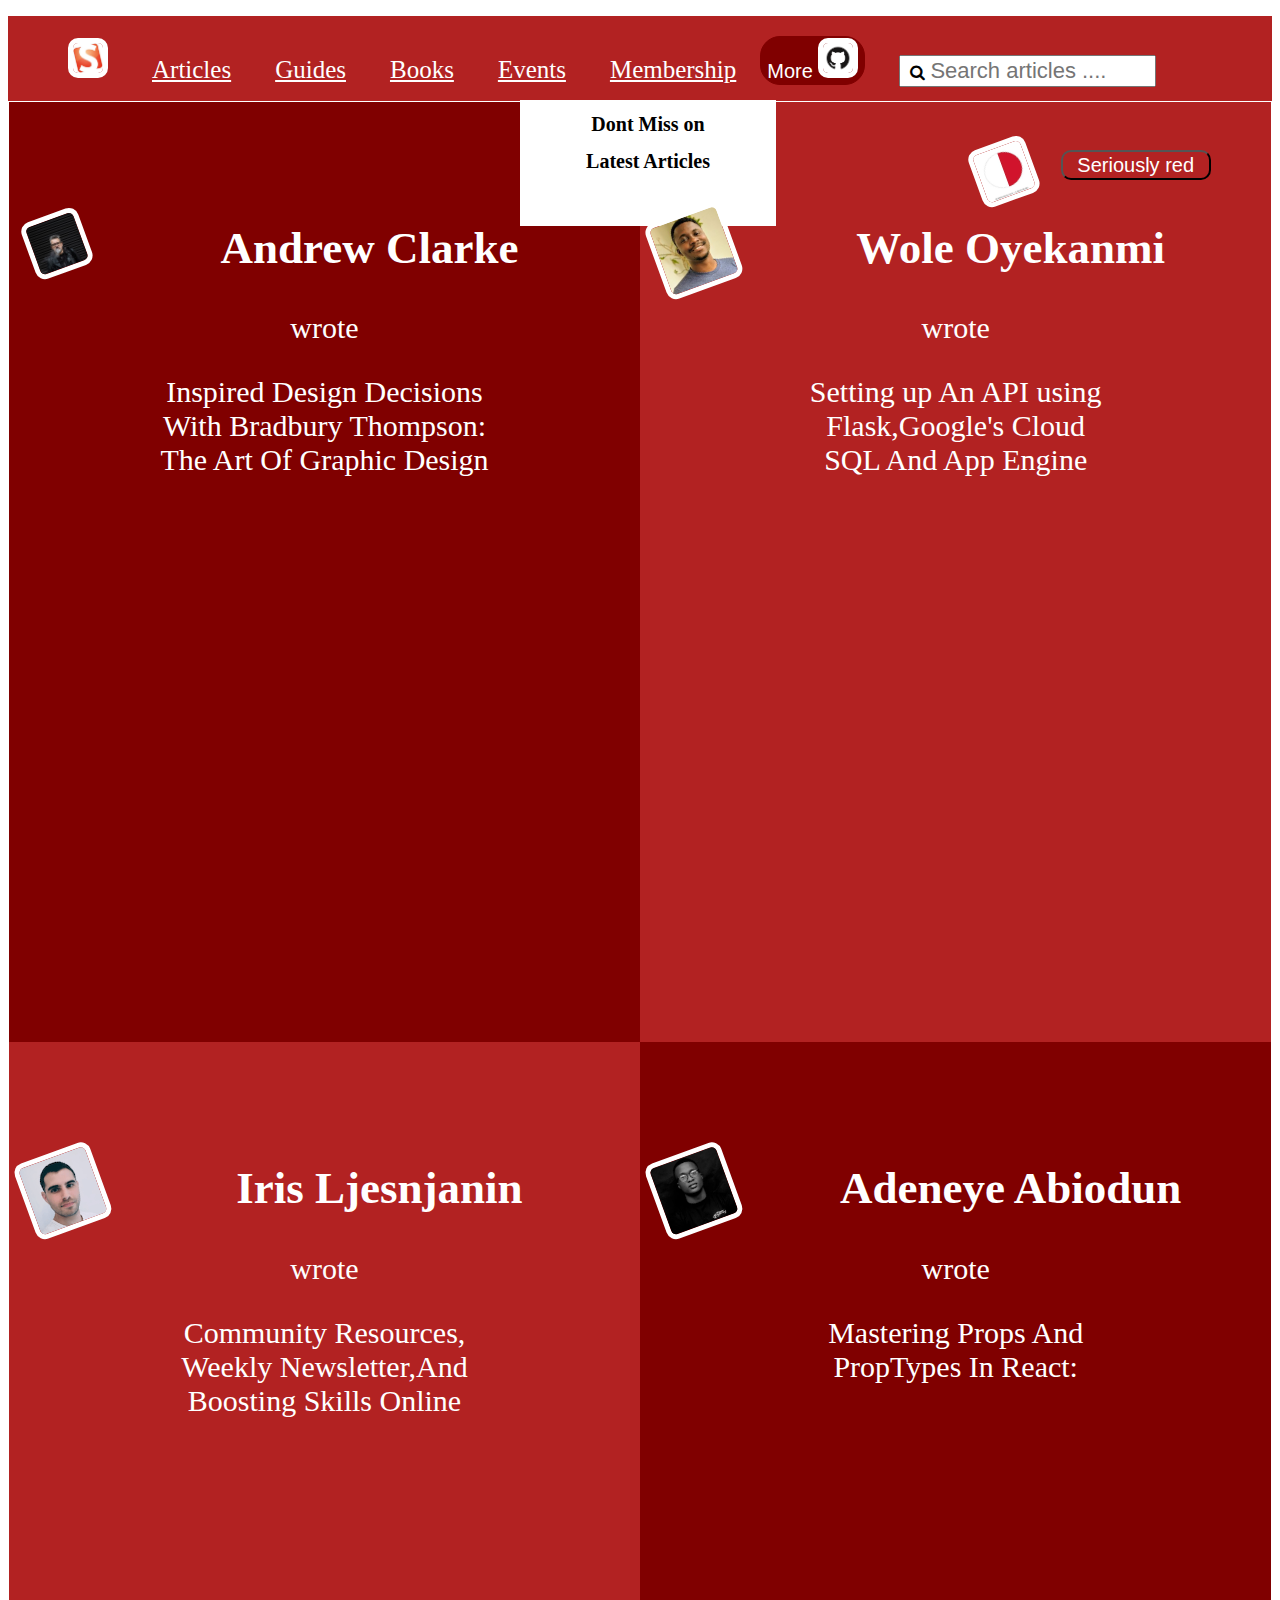
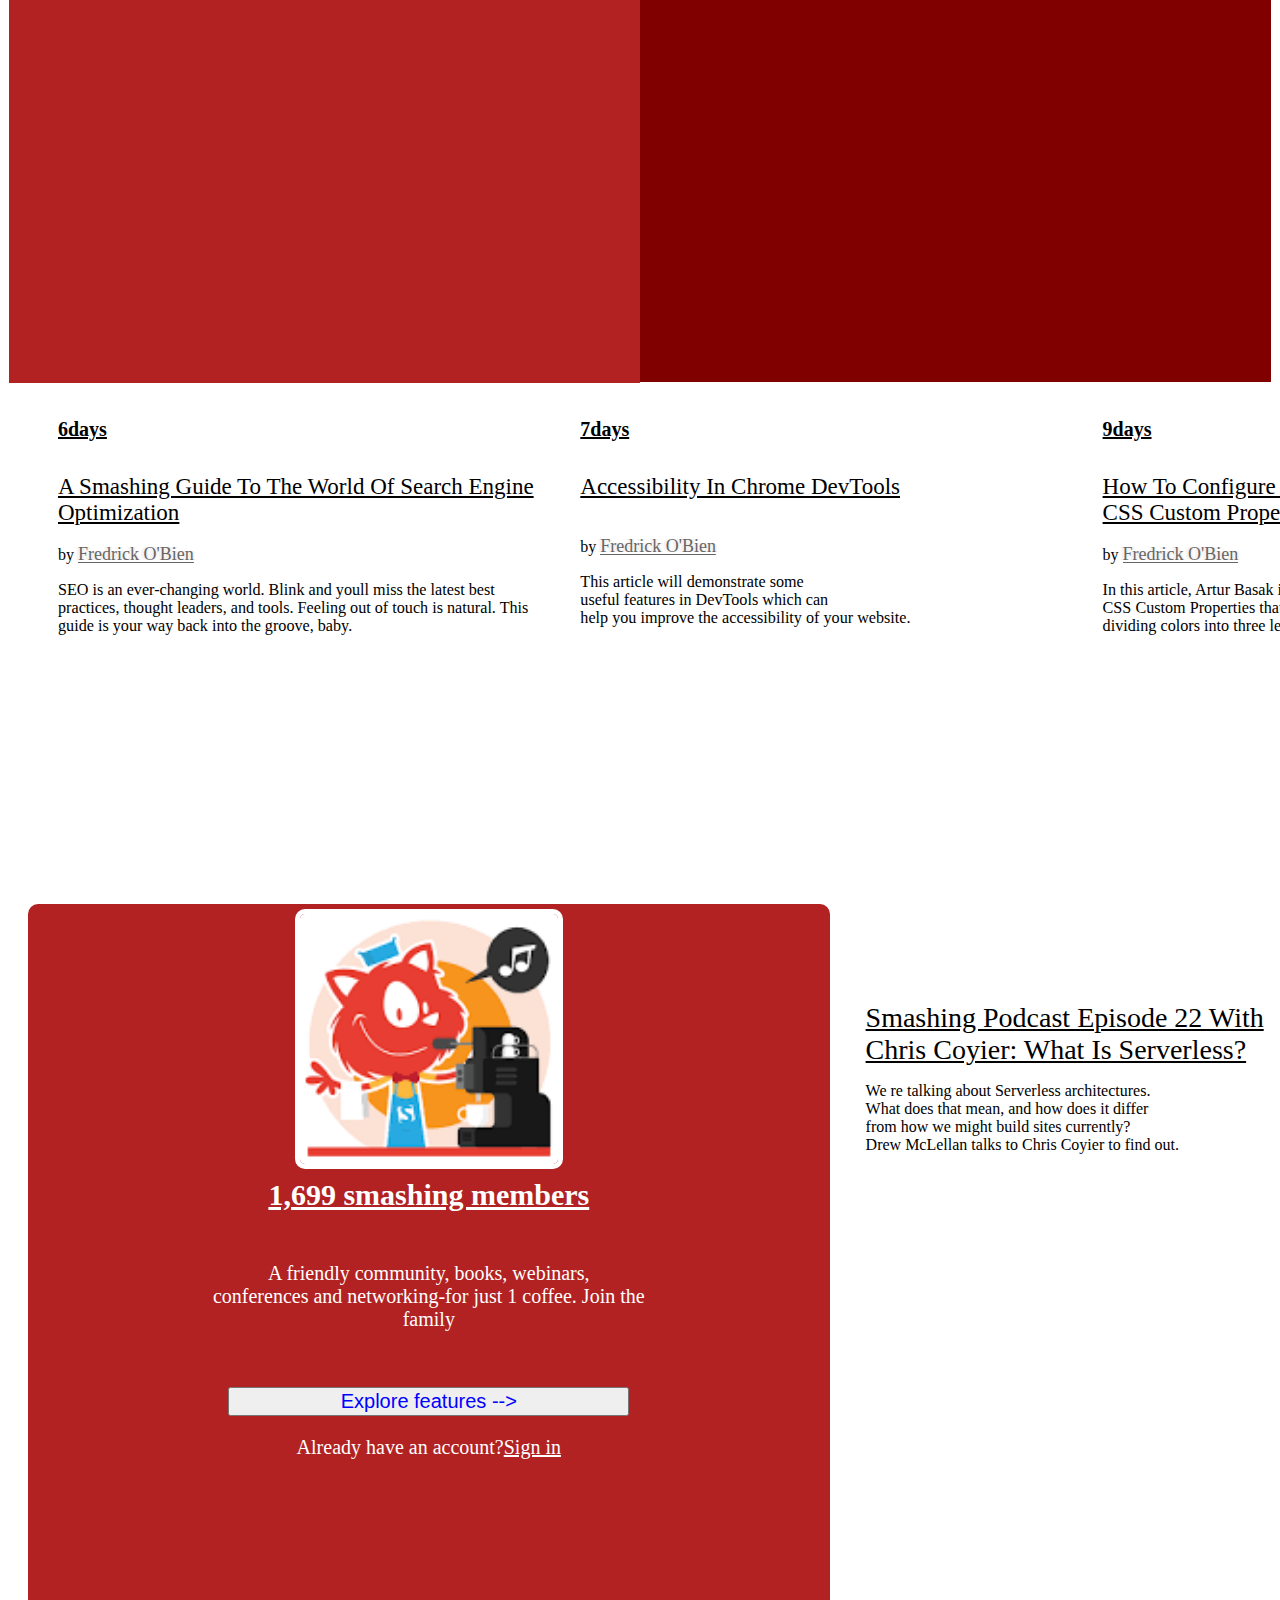
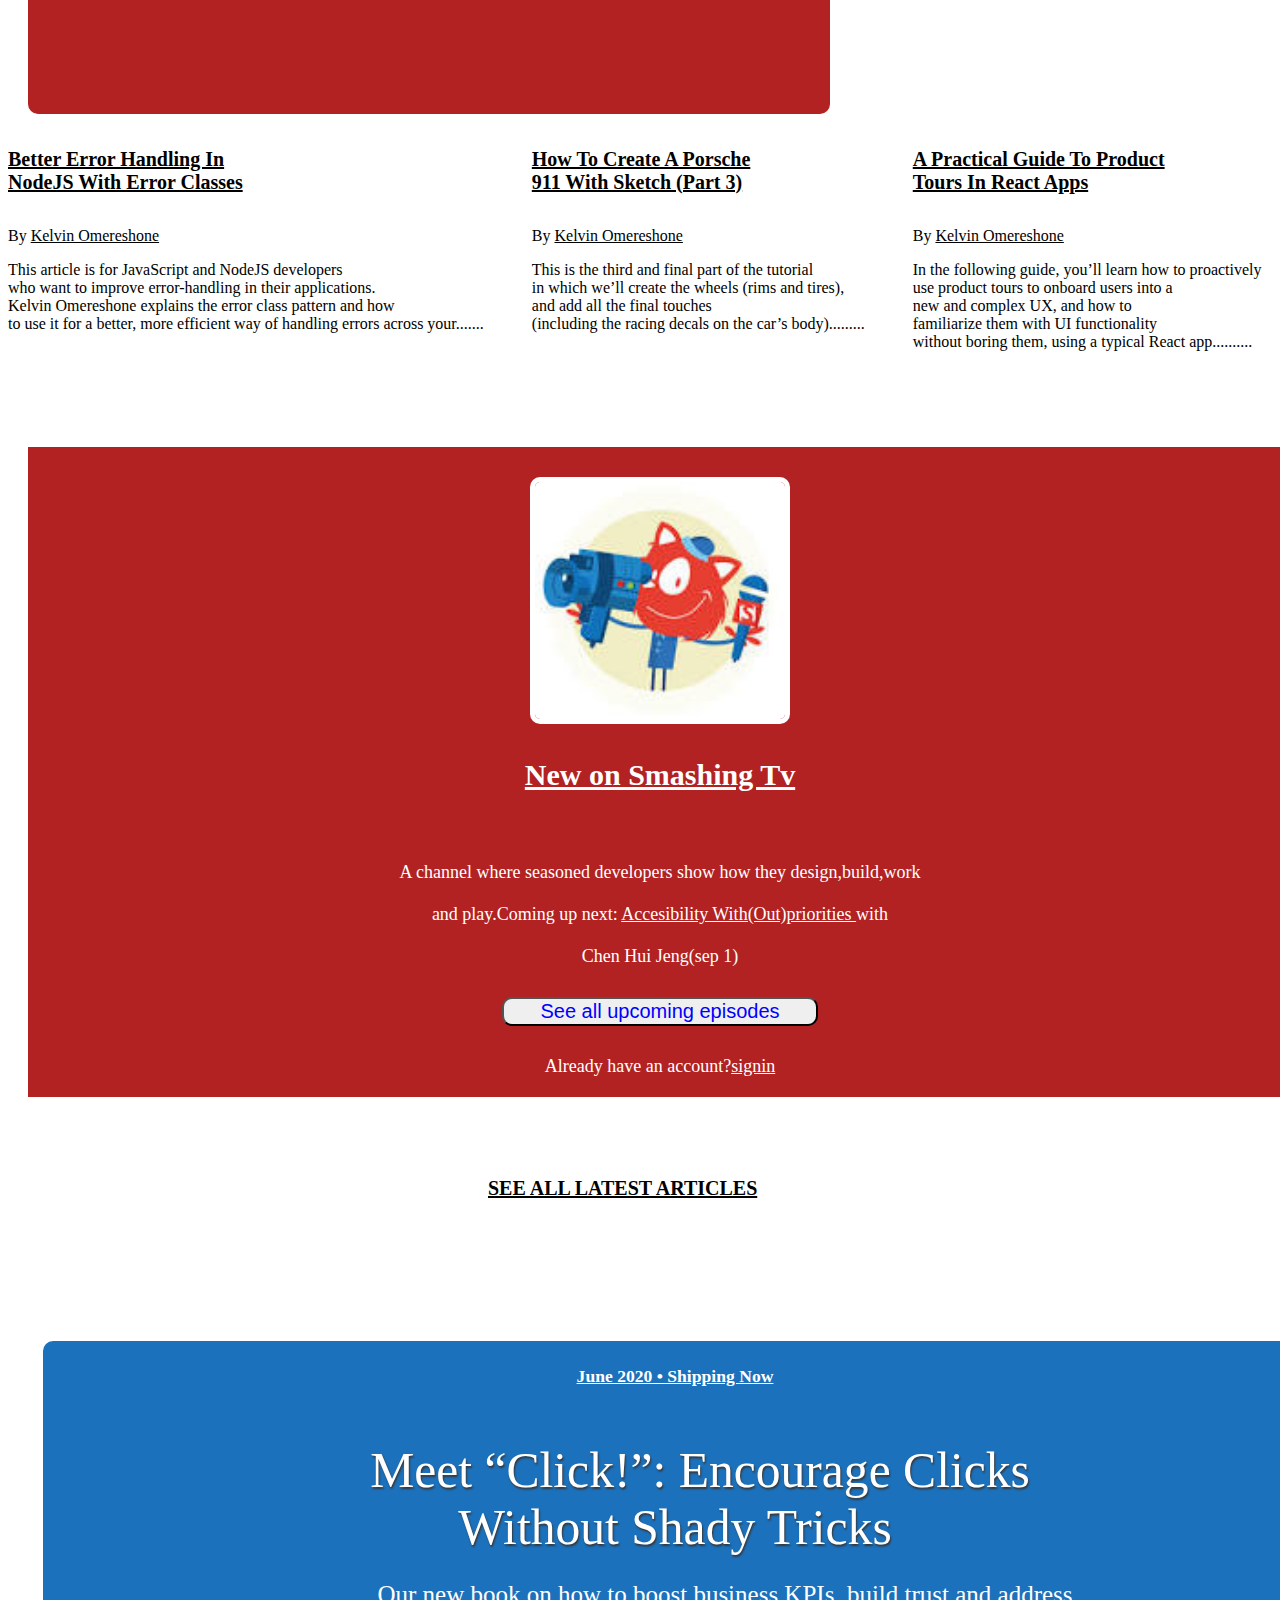
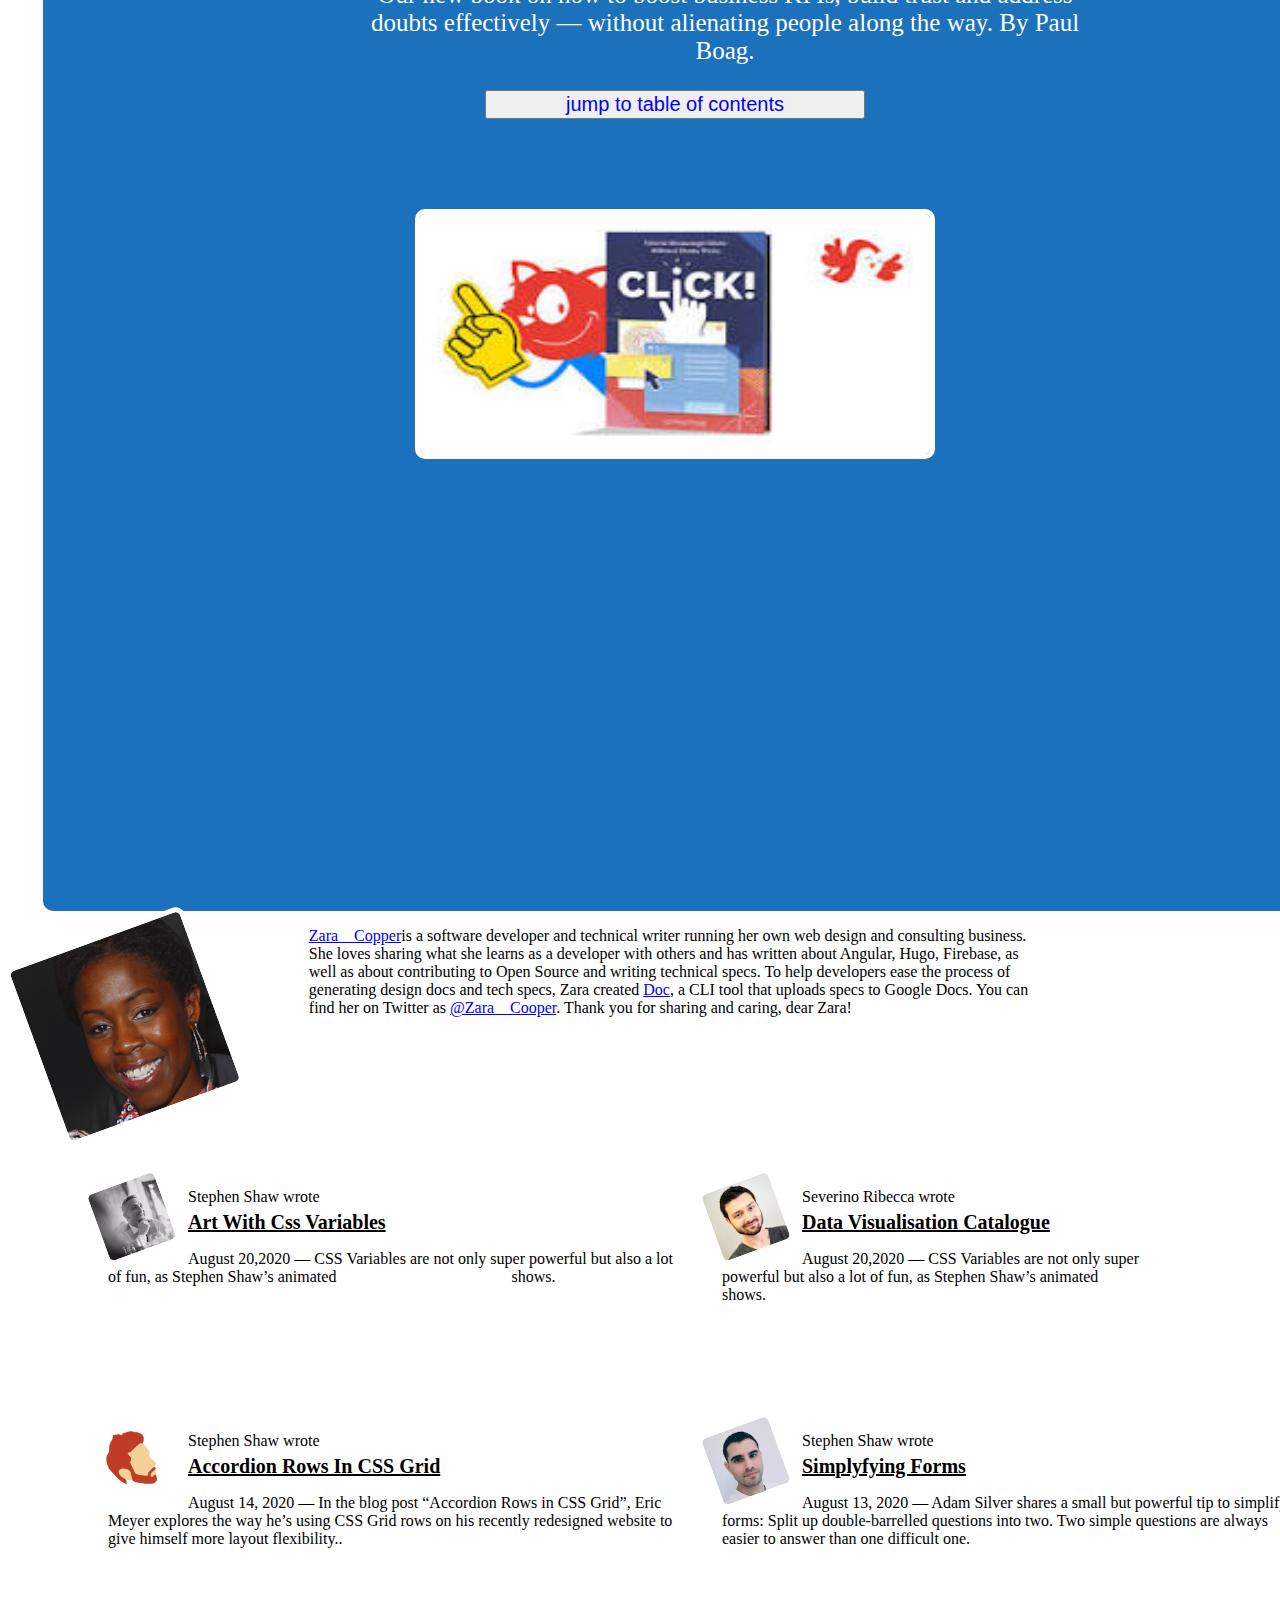
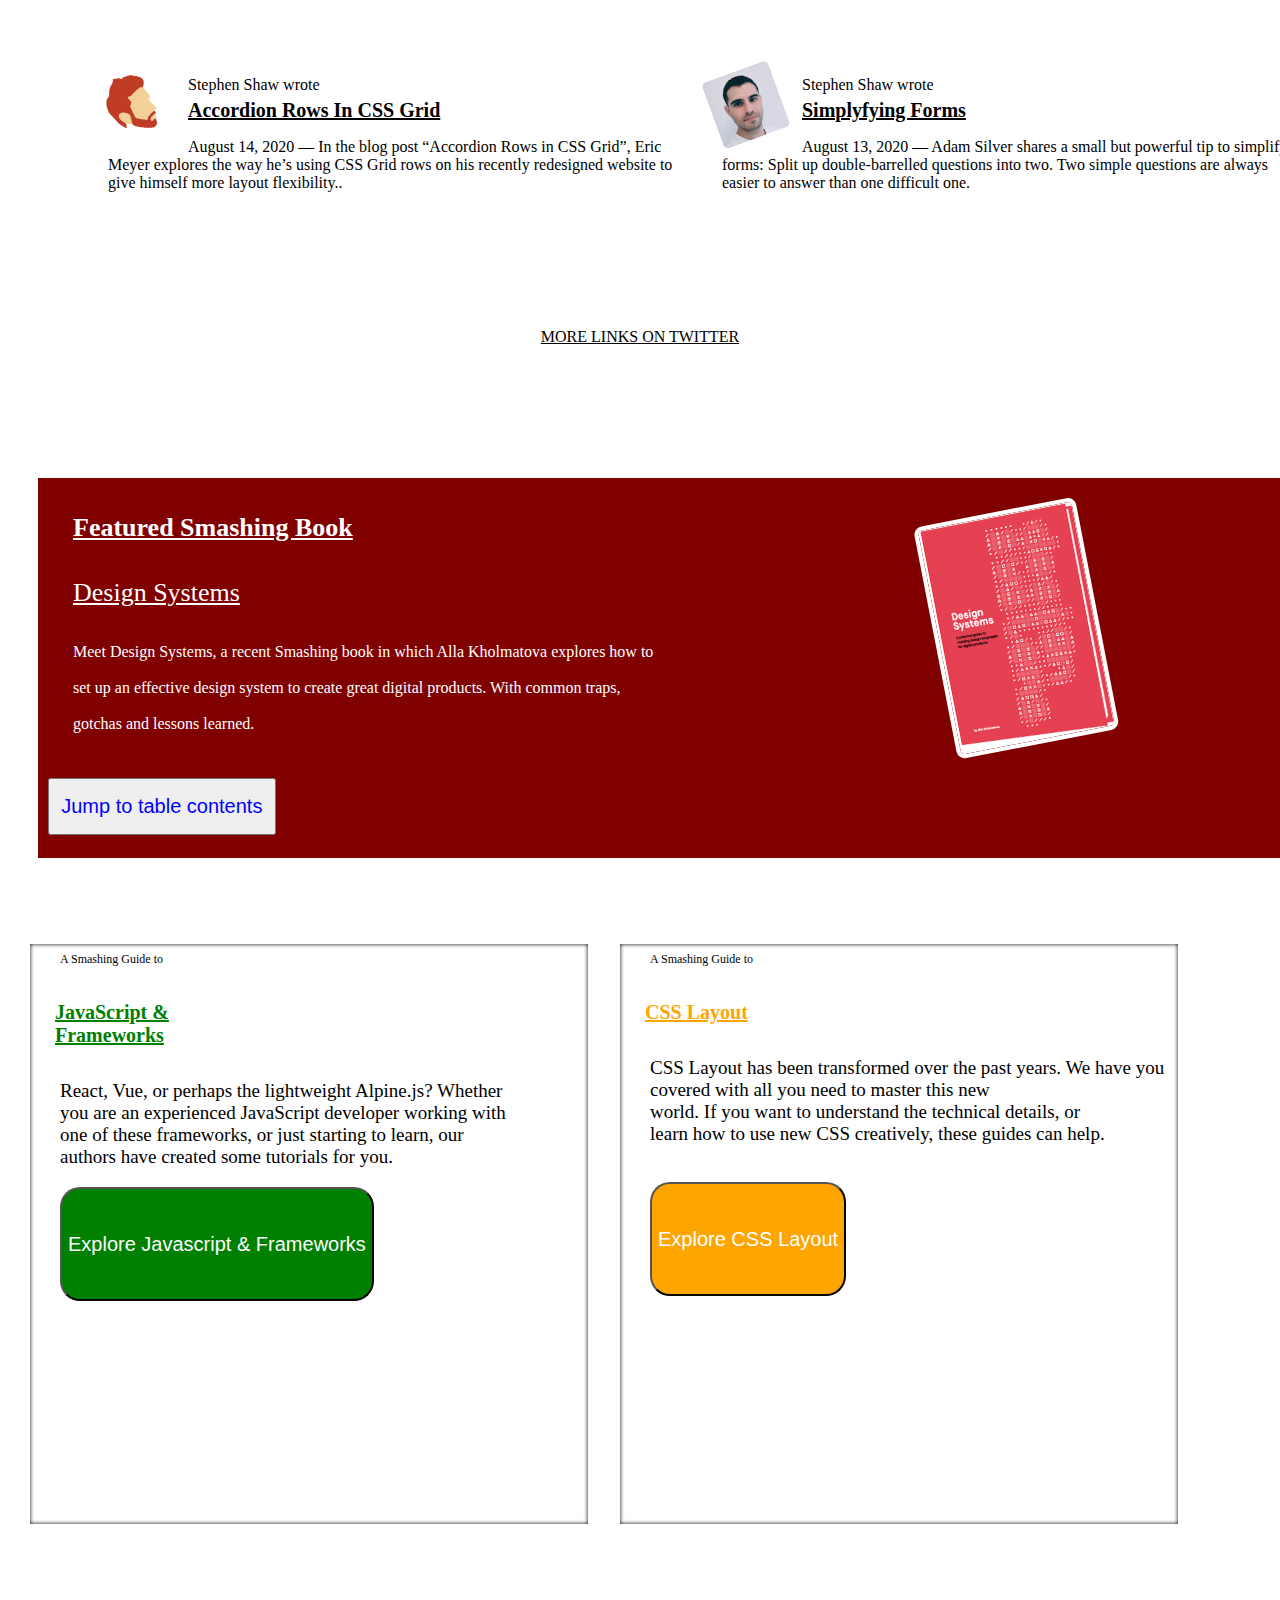
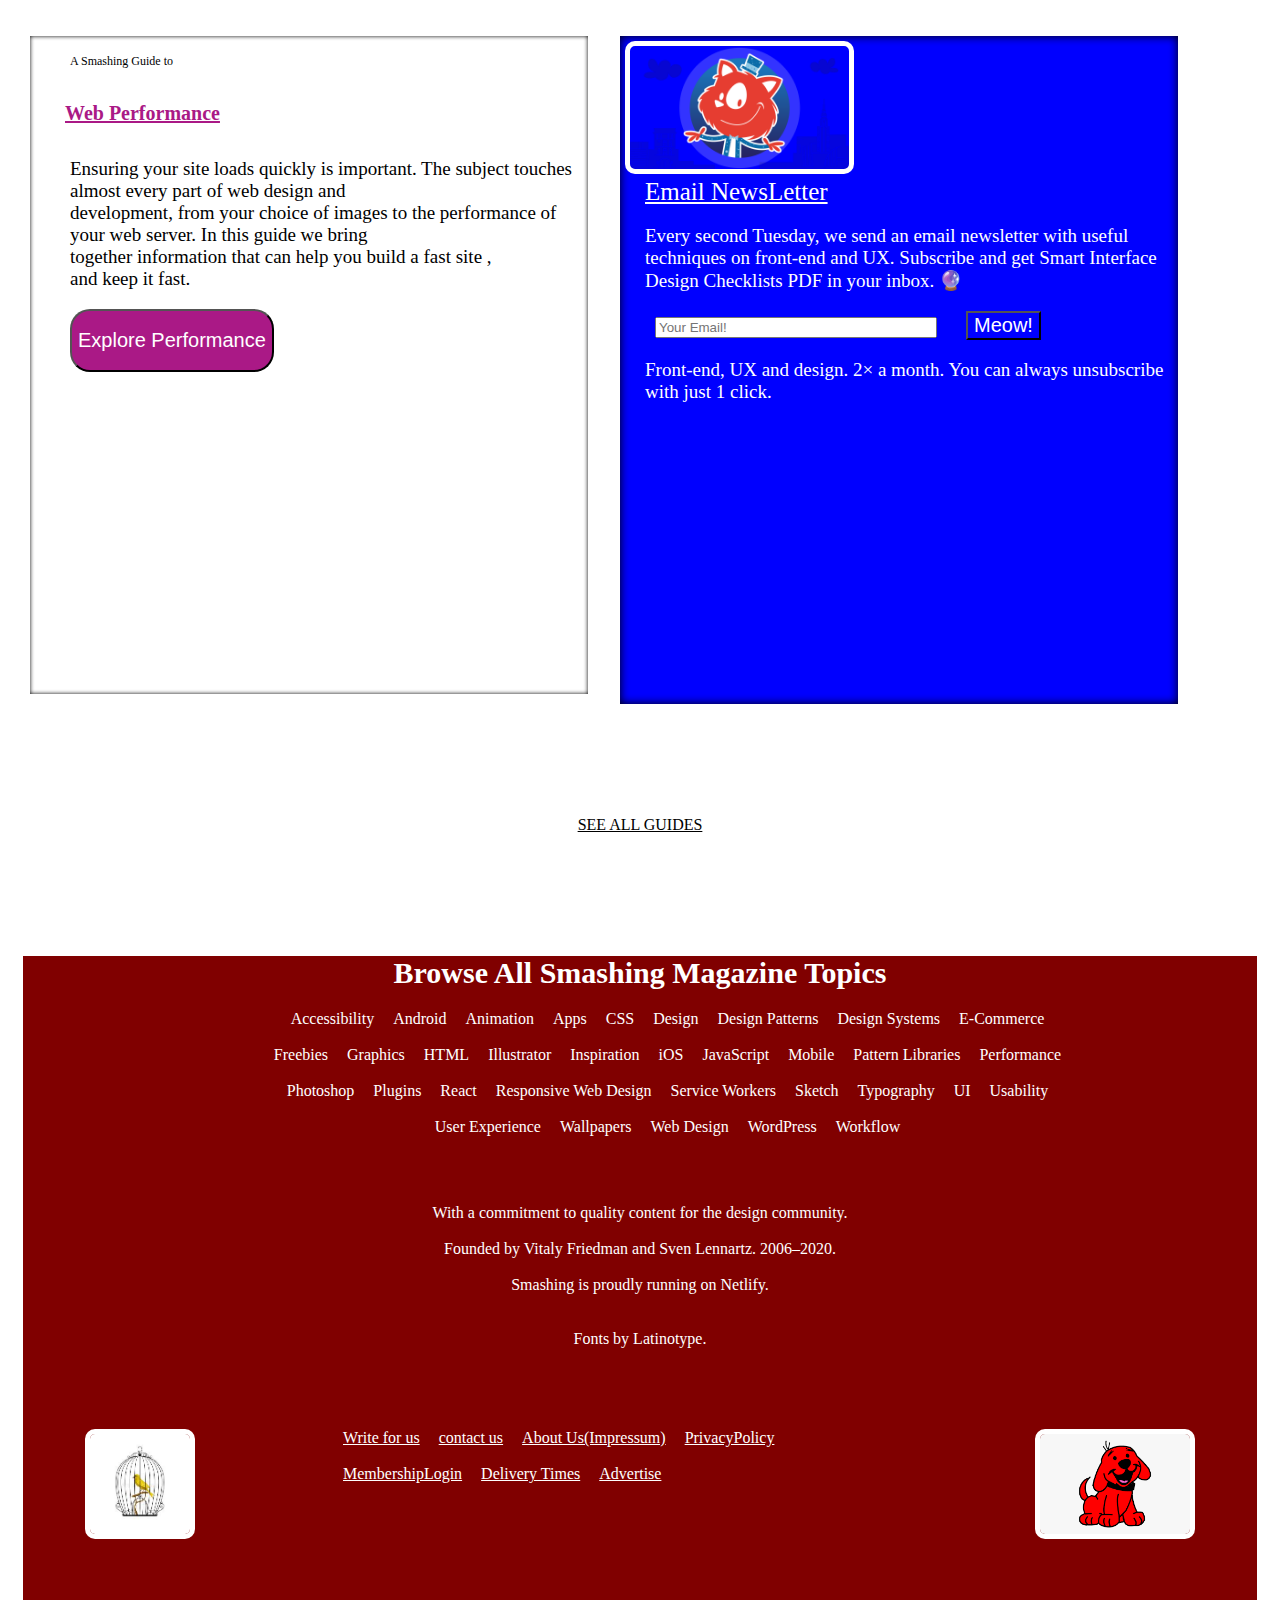
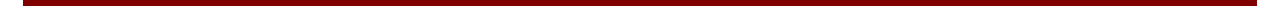
<file: index.html>
<!DOCTYPE html>
<html>
<head>
	<title>Smashing Magazine</title>
	<link rel="stylesheet" type="text/css" href="style.css">
	<link rel="stylesheet" href="https://cdnjs.cloudflare.com/ajax/libs/font-awesome/4.7.0/css/font-awesome.min.css">
</head>
<body>
	<nav id="topbar">
		<ul>
			<li><a href=""><img src="smash.jpeg" width="30px" height="30px"></a></li>
			<li><a href="">Articles</a></li>
			<li><a href="">Guides</a></li>
			<li><a href="">Books</a></li>
			<li><a href="">Events</a></li>
			<li><a href="">Membership</a></li>
			<li><button id="navbtn">More <img src="cat.png" width="30px; height="30px"> </button></li>

             <li> </i><input type="search"  name="search"  id="search"  placeholder="Search articles ...."> 
            
           </li> 
          	<i class="fa fa-search" aria-hidden="true"></i>

		</ul>
	
		
	</nav>
	<div class="headerlatest">
		<div>
		<h1>Dont Miss on </h1>
	</div>
	<div>
		<h1>Latest Articles</h1>
	</div>
</div>

		<div class="grid-container">

  <div class="item2">
  	<img src="andy-clarke.jpg" width="50px" height="50px">
  	 <h2>Andrew Clarke</h2>
		<span>wrote</span>
		<p>Inspired Design Decisions<br> With Bradbury Thompson: <br>
		The Art Of Graphic Design</p>


		</div>
   <div class="item3">
   	<div class="topitem3">
   	<img src="circle.jpg" width="50px" height="50px">
   	<button>Seriously red  </button>
   </div>

   	<img src="wole-oyekanmi-200x200.jpeg" width="70px" height="70px">
   	<h2>Wole Oyekanmi</h2>
		<span>wrote</span>
		<p>Setting up An API using <br> Flask,Google's Cloud  <br>
		SQL And App Engine</p>
  
</div>
    <div class="item4">
    	<img src="adam-silver-100px-opt.png" width="70px" height="70px">
    	<h2>Iris Ljesnjanin</h2>
		<span>wrote</span>
		<p>Community Resources,<br> Weekly Newsletter,And <br>
		Boosting Skills Online</p>
   
</div>
    <div class="item5">
    	<img src="adeneye-david-abiodun-200x200.jpg" width="70px" height="70px">
     <h2>Adeneye Abiodun</h2>
		<span>wrote</span>
		<p>Mastering Props And<br> PropTypes In React: <br>
		</p>
</div>
 
</div>

<div class="main">
	<div class="days">
		<h5>6days</h5>
		<a href="">A Smashing Guide To The 
			World Of Search Engine  
			Optimization</a>
		<br>
		<br>
		<span>by <a href="">Fredrick O'Bien</a></span>
		<p>SEO is an ever-changing world. Blink and
		youll miss the latest best practices, thought
		leaders, and tools. Feeling out of touch is
	 natural. This guide is your way back into 
	the groove, baby.</p>
		
	</div>
	<div class="days">
			<h5>7days</h5>
			<a href="">Accessibility In Chrome DevTools</a>
		
            <br>
             <br>
              <br>
            
            

			<span>by <a href="">Fredrick O'Bien</a></span>
		<p>This article will demonstrate some <br>
			useful features in DevTools which can <br>
		 help you improve the accessibility of your website.
      </p>
	</div>

	<div class="days">
			<h5>9days</h5>
			<a href="">How To Configure Application Color Schemes With CSS Custom Properties</a>
			<br>
			 <br>
			<span>by <a href="">Fredrick O'Bien</a></span>
		<p>In this article, Artur Basak introduces a 
		 modern approach on how to set up CSS
		  Custom Properties that respond to the 
		   application colors. The idea of dividing 
		   colors into three levels can be quite useful: a 
		palette (or....)</p>
	</div>
	

			
	</div>
	
</div>

<div class="main2">
<div class="members1">
	<img src="smashmember.png" height="250px">
	<h5>1,699 smashing  members</h5>
	
	<p> A friendly community, books, webinars,<br>
	 conferences and networking-for just 1 coffee.
Join the <br> family</p>
<br>
<br>
<button>Explore features --></button>
  <p>Already have an account?<a href="">Sign in</a></p>
	

</div>
<div class="members">
	<a href="">Smashing Podcast Episode 22 With Chris Coyier: What Is
	Serverless?</a>
	<p>We re talking about Serverless architectures.<br> 
		What does that mean, and how does it differ <br>
		from how we might build sites currently?<br>
	Drew McLellan talks to Chris Coyier to find out.</p>
</div>
</div>
<div class="contain">
<div class="con">
	<h5>Better Error Handling In <br>NodeJS With Error Classes</h5>

	<span>By <a href="">Kelvin Omereshone</a></span>
	<p>This article is for JavaScript and NodeJS developers <br>
	 who want to improve error-handling in their applications. <br>
	Kelvin Omereshone explains the error class pattern and how <br>
to use it for a better, more efficient way of handling errors across your.......</p>
</div>
<div class="con">
	<h5>How To Create A Porsche <br>911 With Sketch (Part 3)</h5>
	<span>By <a href="">Kelvin Omereshone</a></span>
	<p>This is the third and final part of the tutorial<br> in which we’ll create the wheels (rims and tires),<br> and add all the final touches<br> (including the racing decals on the car’s body).........</p>
</div>
		
<div class="con">
	<h5>A Practical Guide To Product<br> Tours In React Apps</h5>
	<span>By <a href="">Kelvin Omereshone</a></span>
	<p>In the following guide, you’ll learn how to proactively <br>use product tours to onboard users into a <br>new and complex UX, and how to <br> familiarize them with UI functionality <br>without boring them, using a typical React app..........</p>
</div>
</div>
 <div class="smashingTv">
 	<center>
 	<img src="smashtv.jpeg" width="250px">
 	 <h6>New on Smashing Tv</h6></center>
 	<center>
	<p>A channel where seasoned  developers show how they design,build,work <br>
		<br>
	
	and play.Coming up next: <a href="">Accesibility With(Out)priorities </a> with
	<br>
	<br>
	 Chen Hui Jeng(sep 1)</p>
	<button>See all upcoming episodes</button>
	<p>Already have an account?<a href="">signin</a></p>
	</center>
 	
 </div>
 <div class="latest">
 	 
 	 	<h6>SEE ALL LATEST ARTICLES</h6>
 	
 	
 </div>
 <div class="june2020">
 	<center>
 	<h5>June 2020 • Shipping Now</h5>
 	<span>Meet “Click!”: Encourage Clicks<br>
Without Shady Tricks <br></span>
<p>Our new book on how to boost business KPIs, build trust and address <br>
 doubts effectively — without alienating people along the way. By Paul<br>
  Boag.</p>
<button>jump to table of contents</button>
<br>
<br>
<br>
<br>
<br>
<br>
<img src="click.jpeg" width="510px" height="240px">
</center>
 </div>



 <div class="personWeek">
 
 	<div>

 		<img src="zara.png" width="50px;">
 	</div>

 <div class="zara">
 	<p><a href="">Zara__Copper</a>is a software developer and technical writer running her own web design and consulting business. She loves sharing what she learns as a developer with others and has written about Angular, Hugo, Firebase, as well as about contributing to Open Source and writing technical specs. To help developers ease the process of generating design docs and tech specs, Zara created <a href="">Doc</a>, a CLI tool that uploads specs to Google Docs. You can find her on Twitter as <a href="">@Zara__Cooper</a>. Thank you for sharing and caring, dear Zara!</p>
 </div>

 	
 </div>
 <br>
 <br>

 <div class="gridit">
 	<div class="practical">
 		<img src="matt-hobbs-100px-opt.png" width="70px" height="70px">
 		<span>Stephen Shaw wrote</span>
	<h5>Art With Css Variables</h5>
	
	<p>August 20,2020 — CSS Variables are not only super powerful but also a lot of fun, as Stephen Shaw’s animated<a href="">interpretation of a painting </a>shows.</p>
</div>

	<div class="data">
		<img src="severino-ribecca-opt.png" width="70px" height="70px">
 		<span>Severino Ribecca wrote</span>
	<h5>Data Visualisation Catalogue</h5>
	
	<p>August 20,2020 — CSS Variables are not only super<br> powerful but also a lot of fun, as Stephen Shaw’s animated<a href="">interpretation of a painting </a>shows.</p>
</div>

	<div class="accordion">
		<img src="stephen-shaw-100px-opt.png" width="70px" height="70px">
 		<span>Stephen Shaw wrote</span>
	<h5>Accordion Rows In CSS Grid</h5>
	
	<p>August 14, 2020 — In the blog post “Accordion Rows in CSS Grid”, Eric Meyer explores the way he’s using CSS Grid rows on his recently redesigned website to give himself more layout flexibility..</p>
</div>

<div class="forms">
	<img src="adam-silver-100px-opt.png" width="70px" height="70px">
 		<span>Stephen Shaw wrote</span>
	<h5>Simplyfying Forms</h5>
	
	<p>August 13, 2020 — Adam Silver shares a small but powerful tip to simplify forms: Split up double-barrelled questions into two. Two simple questions are always easier to answer than one difficult one.</p>
</div>
<div class="accordion">
		<img src="stephen-shaw-100px-opt.png" width="70px" height="70px">
 		<span>Stephen Shaw wrote</span>
	<h5>Accordion Rows In CSS Grid</h5>
	
	<p>August 14, 2020 — In the blog post “Accordion Rows in CSS Grid”, Eric Meyer explores the way he’s using CSS Grid rows on his recently redesigned website to give himself more layout flexibility..</p>
</div>
<div class="forms">
	<img src="adam-silver-100px-opt.png" width="70px" height="70px">
 		<span>Stephen Shaw wrote</span>
	<h5>Simplyfying Forms</h5>
	
	<p>August 13, 2020 — Adam Silver shares a small but powerful tip to simplify forms: Split up double-barrelled questions into two. Two simple questions are always easier to answer than one difficult one.</p>
</div>


 </div>
 </div>
 <div class="links" >
  <center><a href="">MORE LINKS ON TWITTER</a></center>
 </div>
 <div class="box">
 	<div class="smashingbox">
 	<h5>Featured Smashing Book</h5>
 	<span>Design Systems</span>
 	<p>Meet Design Systems, a recent Smashing book in which Alla Kholmatova explores how to <br> <br>
 		set up an effective 

 		design system to create great digital products. With common traps,<br> 
 		<br>gotchas and lessons learned.</p>

 	<button>Jump to table contents</button>
 </div>
 	<div class="designimage">
 	<img src="design.png">
 </div>
 	
 </div>
 <br>
 <br>
 <br>
 <br>

<div class="gridit2">
 <div class="javaScript">
 	<span>A Smashing Guide to</span>
 	<h5>JavaScript & <br> Frameworks</h5>
 	<p>React, Vue, or perhaps the lightweight Alpine.js? Whether <br> you are an experienced JavaScript developer working with <br>one of these frameworks, or just starting to learn, our <br> authors have created some tutorials for you.</p>
 	<button>Explore Javascript & Frameworks</button>
 	
 </div>

  <div class="css">
 	<span>A Smashing Guide to</span>
 	<h5>CSS Layout</h5>
 	<p>CSS Layout has been transformed over the past years. We have you covered with all you need to master this new <br>world. If you want to understand the technical details, or <br> learn how to use new CSS creatively, these guides can help.</p>
 	<br>
 	
 	<button>Explore CSS Layout</button>
 	
 </div>
   <div class="web">
 	<span>A Smashing Guide to</span>
 	<h5>Web Performance</h5>
 	<p>Ensuring your site loads quickly is important. The subject touches almost every part of web design and <br> development, from your choice of images to the performance of your web server. In this guide we bring  <br>together information that can help you build a fast site , <br>
 	and keep it fast.</p>

 	<button>Explore Performance</button>
 	
 </div>

<div class="newsletter">
	<img src="ny20.png" width="40%">
	<br>
	<label>Email NewsLetter</label>
	<p>Every second Tuesday, we send an email newsletter with useful techniques on front-end and UX. Subscribe and get Smart Interface Design Checklists PDF in your inbox. 🔮</p>
	<input type="email" name="email" id="email" placeholder="Your Email!">
	<button>Meow!</button>
	
	<p>Front-end, UX and design. 2× a month.
You can always unsubscribe with just 1 click.</p>
</div>


</div>
<div class="see">
	<center><a href="">SEE ALL GUIDES</a></center>
	
</div>
<footer>
	<center>
	<h6>Browse All Smashing Magazine Topics</h6>
	<ul>

		<li>Accessibility</li>
		<li>Android</li>
		<li>Animation</li>
		<li>Apps</li>
		<li>CSS</li>
		<li>Design</li>
		<li>Design Patterns</li>
		<li>Design  Systems</li>
		<li>E-Commerce</li>
		<br>
		<br>
		<li> Freebies</li>
		<li>Graphics</li>
		<li>HTML</li>
		<li>Illustrator</li>
		<li>Inspiration</li>
		<li>iOS</li>
		<li>JavaScript</li>
		<li>Mobile</li>
		<li>Pattern Libraries</li>
		<li>Performance</li>
		<br>
		<br>
		<li>Photoshop</li>
		<li>Plugins</li>
		<li>React</li>
		<li>Responsive Web Design</li>
		<li>Service Workers</li>
		<li>Sketch</li>
		<li>Typography</li>
		<li>UI</li>
		<li>Usability</li>
		<br>
		<br>
		<li>User Experience</li>
		<li>Wallpapers</li>
		<li>Web Design</li>
		<li>WordPress</li>
		<li>Workflow</li>
	</ul>
	<br>
	<br>

	<p>With a commitment to quality content for the design community.
		<br>
		<br>

Founded by Vitaly Friedman and Sven Lennartz. 2006–2020.
<br>
<br>

Smashing is proudly running on Netlify.
<br>
<br>
<br>

Fonts by Latinotype.</p>
</center>

<div class="footerimg">
	<div class="imgcage">
	<img src="cage.jpeg" width="100px">
</div>
	
	<div class="linkwrite">
	
<a href="">Write for us</a>
<a href="">contact us</a>
<a href=""> About Us(Impressum)</a>
<a href="">PrivacyPolicy</a>
<br>
<br>
<a href="">MembershipLogin</a>
<a href="">Delivery Times</a>
<a href="">Advertise</a>

</div>
<div class=pup>

<img src="puppy.png" width="150px" >
</div>
</div>


</center>
</footer>
</body>
</html>
</file>
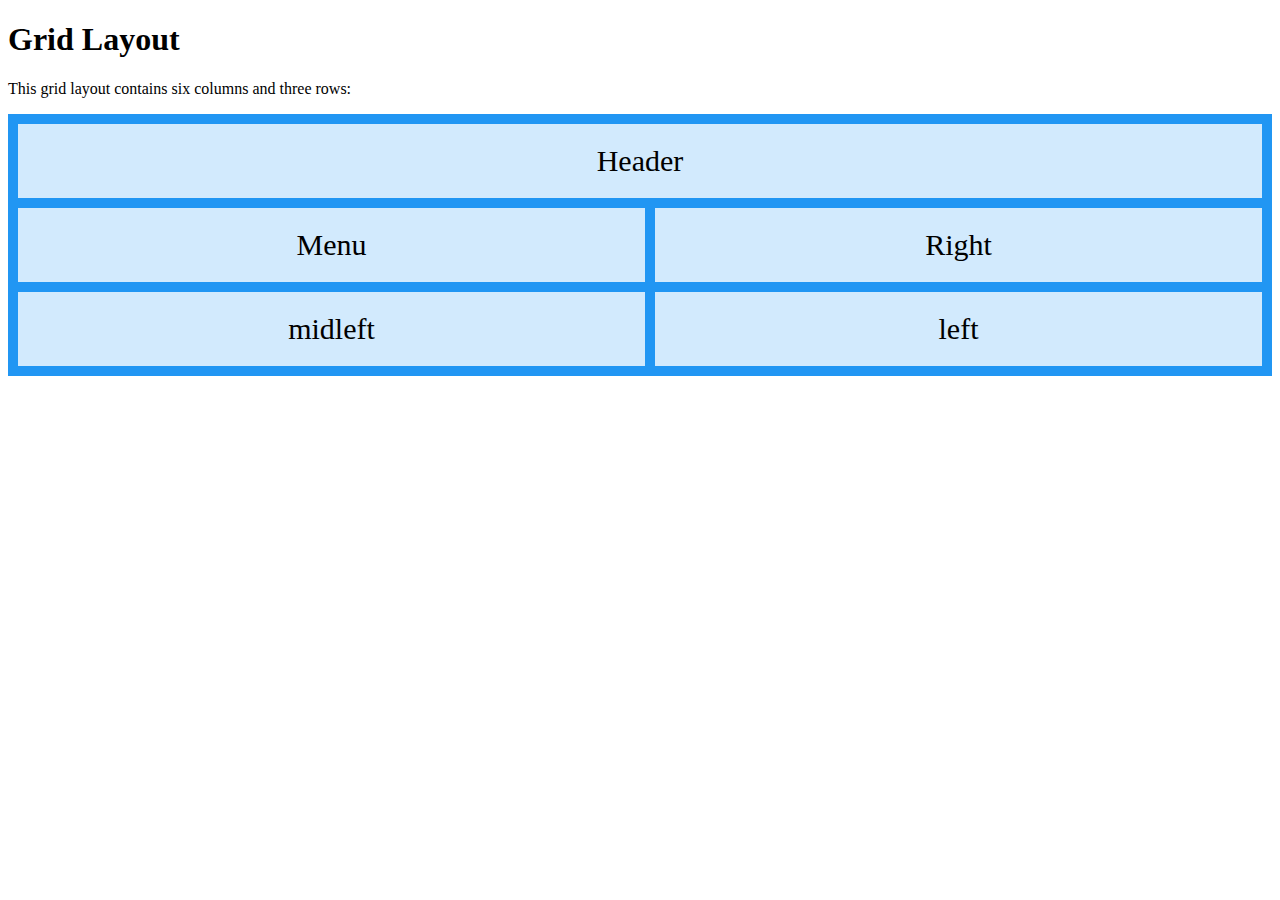
<file: new.html>
<!DOCTYPE html>
<html>
<head>
<style>
.item1 { grid-area: header; }
.item2 { grid-area: menu; }
.item3 { grid-area: left; }
.item4 { grid-area: right; }
.item5 { grid-area: midleft; }


.grid-container {
  display: grid;
  grid-template-areas:
    'header header header header header header'
    'menu menu menu right right right'
    ' menu menu menu right right right'
    'midleft midleft midleft left left left'

    ;
  grid-gap: 10px;
  background-color: #2196F3;
  padding: 10px;
}

.grid-container > div {
  background-color: rgba(255, 255, 255, 0.8);
  text-align: center;
  padding: 20px 0;
  font-size: 30px;
}
</style>
</head>
<body>

<h1>Grid Layout</h1>

<p>This grid layout contains six columns and three rows:</p>

<div class="grid-container">
  <div class="item1">Header</div>
  <div class="item2">Menu</div>
   <div class="item3">left</div>
    <div class="item4">Right</div>
    <div class="item5">midleft</div>
 
</div>

</body>
</html>
</file>
<file: style.css>
#topbar{
	width: 100%;
	height: 85px;
	background-color: #B22222;

	
}
 #topbar a{
	color: white;
	font-size: 25px;
	margin: 20px;
	font-family: Mija;
}

 #topbar ul{
	list-style: none;
    padding-top: 20px;
	min-width: 696px;

}

#topbar button{
	background-color: #800000;
	border:1px solid #800000;
}
img{
	border-radius: 10px;
	border:5px solid white;
}
.grid-container img:hover{
	transform: rotate(0);
}
#topbar button{
	color: white;
	border-radius: 20px;
}
ul li{
	display: inline;
}
.headerlatest{
	width: 20%;
	height: 14%;
    margin-left: 40%;
	background-color: white;
	position: absolute;
	text-align: center;
	top: 100px;
	}
h1{
	color: black;
	font-size: 20px;
}
h2{
	font-family: Mija;
}
h5{
font-family: Elena;
text-decoration-line: underline;
font-size: 20px;
}
#search{
	width: 21%;
	text-align:center;
	font-size: 22px;
}
.fa {
 display:inline-block;
 font:normal normal normal 14px/1 FontAwesome;
 font-size:inherit;
 text-rendering:auto;
 -webkit-font-smoothing:antialiased;
 -moz-osx-font-smoothing:grayscale;
 margin-left: -250px;

}
#navbtn :after{
	background-image: url(cat.png);

}


.grid-container {
  display: grid;
  grid-template-columns: 50% 50%;
  grid-gap: 0.2px;
  padding: 1px;

}
.grid-container img{
float: left;
margin-left: 30px;
margin-top: 100px;
/*transform: scale(.84) translateX(15%) rotateZ(calc(-1 * (11 * 1deg)));*/
transform-origin: 0 100%;
transition: transform .2s;
transform: rotateZ(-20deg);
}

.grid-container > div {
   padding: 20px 0;
  font-size: 30px;
  color: white;
  text-align: center;
  height: 100vh;
}
.item3{
	background-color:#B22222;
		
}
.item3 button{
	
}
.topitem3{
	position: absolute;
	top: 50px;
	display: inline;
	
}
.topitem3 button{
	margin-top: 100px;
	margin-left: 15px;
	width: 150px;
	height: 30px;
	color: white;
	background-color: #B22222;
	border-radius: 10px;
}
.item4{
	background-color:#B22222;
	
	
	border-bottom: 0.1px solid #B22222;
}
.item2{
	background-color:#800000;
		
	}

.item5{
	background-color:#800000;
	
	}
.grid-container h2{
	margin-top: 100px;	
	}

a{
	color: white;
}
button{
	font-size: 20px;
	color: blue;
}

.main{
	margin-left: 50px;
	display: inline-grid;
    grid-template-columns: 30% 30% 30%;
	grid-column-gap: 3em;
	grid-row-gap: 7em;
	
}
.main2{
	display: inline-grid;
	grid-template-columns: 65% 35%;
	grid-gap: 1em;
	color: white;

}
.main2 button{
	width: 50%;
}
.contain{
	display: grid;
	grid-template-columns: 30% 30% 30%;
	grid-gap: 3em;
}
.contain a{
	color: black;
	text-decoration-line: underline;
}
.members1{
	background-color:#B22222;
	height: 90vh;
	margin-top: 70px;
    margin-left: 20px;
    text-align: center;
    border-radius: 10px;

}
.members1 img{
	margin: 5px;

}
.members1 h5 {
	margin-top: 0px;
	font-size: 30px;
}
.members1 p{
	font-size: 20px;
}
.members{
	color: black;
	margin-top: 168px;
	margin-left: 20px;
}
.members a{
	color: black;
	font-size: 28px;
}
.days{
	width: 55vh;
	height: 50vh;
}
.days a{
	color:black;
	font-size: 23px;
}
.days p{
	font-size: calc(.85em + .2vw);

}
.days h5{
	font-family: Elena;
}
.days span a{
	color: #666;
    text-decoration: none;
    padding: 10px 0;
    background-image: linear-gradient(#666,#666);
    background-repeat: no-repeat;
    background-size: 100% 1px;
    background-position: cenpadding: 10px 0;
    background-image: linear-gradient(#666,#666);
    background-repeat: no-repeat;
    background-size: 100% 1px;
    background-position: center bottom 29%;
    background-origin: padding-box;
    text-shadow: 1px 0 #f6f3f2, 2px 0 #f6f3f2, 1px 0 #f6f3f2, -1px 0 #f6f3f2, -2px 0 #f6f3f2, -3px 0 #f6f3f2;
    transition: color .1s ease-out;ter bottom 29%;
    background-origin: padding-box;
    text-shadow: 1px 0 #f6f3f2, 2px 0 #f6f3f2, 1px 0 #f6f3f2, -1px 0 #f6f3f2, -2px 0 #f6f3f2, -3px 0 #f6f3f2;
    transition: color .1s ease-out;
    font-size: 18px;
}
.contain{
	display: inline-flex;
	grid-auto-columns: auto;
}

.smashingTv{
	background-color: #B22222;
	margin-top: 80px;	

}
.smashingTv button{
	width: 25%;
	border-radius: 10px;
	
}
.smashingTv img{
	
	margin-top: 30px; 
}
.smashingTv h6{
text-decoration-line: underline;

}
.smashingTv p{
	font-size: 18px;
	
}

.latest{
	width: 100vh;
	height: 15vh;
	margin-left: 480px;
}
.latest h6{
	margin-top: 80px;
	text-decoration-line: underline;
	font-size: 20px;
}
.june2020{
	background-color: #1b71bb;
	border-radius: 10px;
	margin-left: 35px;
	margin-right: 55px;
	width: 100%;
	height: 130vh;
}
.june2020 button{
	width: 30%;
}
.june2020 h5{
	padding: 25px;
	font-weight: 700;
   font-size: 1.1em;
   color: white;

}
.june2020 span{
	color: white;
	text-shadow: 1px 2px 2px #383636;
   font-size: 3.1em;
   margin-left: 50px;
}
.june2020 p{
	color: white;
	font-size: 25px;
	 margin-left: 100px;

}
.zara a{
	color: blue;

}
.personWeek{
	display: grid;
	grid-template-columns: 20% 60%;
	margin-left: 60px;

	
	
}
.personWeek img{
	margin-top: 47px;
	width: 180px;
		transform-origin: 0 100%;
transition: transform .2s;
transform: rotateZ(-20deg);
	
}
.personWeek img:hover{
	transform: rotate(0);
}
.gridit{
	margin-left: 100px;
	display: inline-grid;
	grid-template-columns: 50% 50%;
	grid-column-gap: 2em;
	grid-row-gap: 7em;
}
.gridit img{
	float: left;
	transform-origin: 0 100%;
transition: transform .2s;
transform: rotateZ(-20deg);

}
.gridit img:hover{
	transform: rotate(0);
}

.gridit h5{
	margin: 5px;
}

.box{
	display: inline-flex;
	background-color:#800000;
	width: 100%;
	margin:30px;
}
.smashingbox{
	height: 380px;

}
.smashingbox h5 {
	color: white;
	margin: 35px;
	font-size: 26px;
}
.smashingbox span {
	color: white;
	margin: 35px;
	font-size: 26px;
	text-decoration-line: underline;
}
.smashingbox p{
	color: white;
	margin: 35px;
}
.smashingbox button{
	margin: 10px;
	width: 35%;
	height: 15%;
}
.designimage{
	position: absolute;
	 right:150px;
	
	transform: scale(.84) translateX(15%) rotateZ(calc(-1 * (11 * 1deg)));
transform-origin: 0 100%;
transition: transform .2s ease-out;
}

.gridit2{
	
	display: inline-grid;
    grid-template-columns: 45% 45%;
	grid-column-gap: 2em;
	grid-row-gap: 7em;
	height: 150vh;
	padding: 2px;
	margin-left: 20px;

}
 .gridit2 button{
	color: white;
	margin-left: 25px;
}
.gridit2 p{
	font-size: 19px;
	margin-left: 25px;
	
}
.gridit2 span{
	font-size: 12px;
	margin-left: 25px;
}

.javaScript button{
	width: auto;
	height: 20%;
	background-color: green;
	border-radius:20px;

}
.javaScript h5{
	color: green;
	margin-left: 20px;
}
.css  h5{
	color: orange;
	margin-left: 20px;
}
.web  h5{
	color: #aa1986;
	margin-left: 20px;
}
.newsletter  h5{
	color: blue;
}
.css button{
	width: auto;
	height: 20%;
	background-color: orange;
	border-radius:20px;
	margin-bottom: 40px;

}
.web button{
	width: auto;
	height: 10%;
	background-color:#aa1986;;
	border-radius:20px;

}
.javaScript{
     
     padding: 5px;
	-moz-box-shadow:    inset 0 0 4px #000000;
   -webkit-box-shadow: inset 0 0 4px #000000;
   box-shadow:         inset 0 0 4px #000000;
}
.web{
	padding: 15px;
	 -moz-box-shadow:    inset 0 0 4px #000000;
   -webkit-box-shadow: inset 0 0 4px #000000;
   box-shadow:         inset 0 0 4px #000000;
}
.css{
	padding: 5px;
	-moz-box-shadow:    inset 0 0 4px #000000;
   -webkit-box-shadow: inset 0 0 4px #000000;
   box-shadow:         inset 0 0 4px #000000;
}
.newsletter{
	padding: 5px;
	color: white;
 -moz-box-shadow:    inset 0 0 10px #000000;
   -webkit-box-shadow: inset 0 0 10px #000000;
   box-shadow:         inset 0 0 10px #000000;
	
}
.newsletter  label{
	text-decoration-line: underline;
	margin-left: 20px;
	font-size: 25px;
}
.newsletter p{
	margin-left: 20px;
}
.newsletter button{
	width:auto;
	background-color: blue; 

}
input{
	margin-left: 30px;
	width: 50%;
}
.links a{

	text-decoration-line: underline;
	color: black;
}
.links{
	margin-top: 120px;
	height:120px;
}
.see a{

	text-decoration-line: underline;
	color: black;
}
.see{
	margin-top: 120px;
	height:120px;
}
.newsletter{
	background-color: blue;
	height: 100%;
}





footer{
	background-color:#800000;
	height: 650px;
	margin: 15px;
	
}
footer h6{
text-align: center;
  margin: 20px;
  color: white;
  font-size: 30px;
}
footer ul li{
	color: white;
	margin-left: 15px;

}
footer a {
	color: white;
	margin-left: 15px;

}
footer p{
	color: white;
}
 .footerimg{
  
 	display: inline-flex;
 	margin: 65px;
  }
  .pup{
  	position: absolute;
  	right: 85px;

  }
  .imgcage{
  	position: absolute;
  	left: 85px;
  }
  .linkwrite{
  	margin-left: 240px;
  }

.smashingTv{
	background-color: #B22222;
	width: 100%;
	height: 650px;
	margin-left: 20px;
	margin-right: 20px;
}
.smashingTv h6{
	color: white;
	font-size: 30px;
	margin-top: 30px;
}
.smashingTv p{
	color: white;
	margin: 30px;
}
</file>
